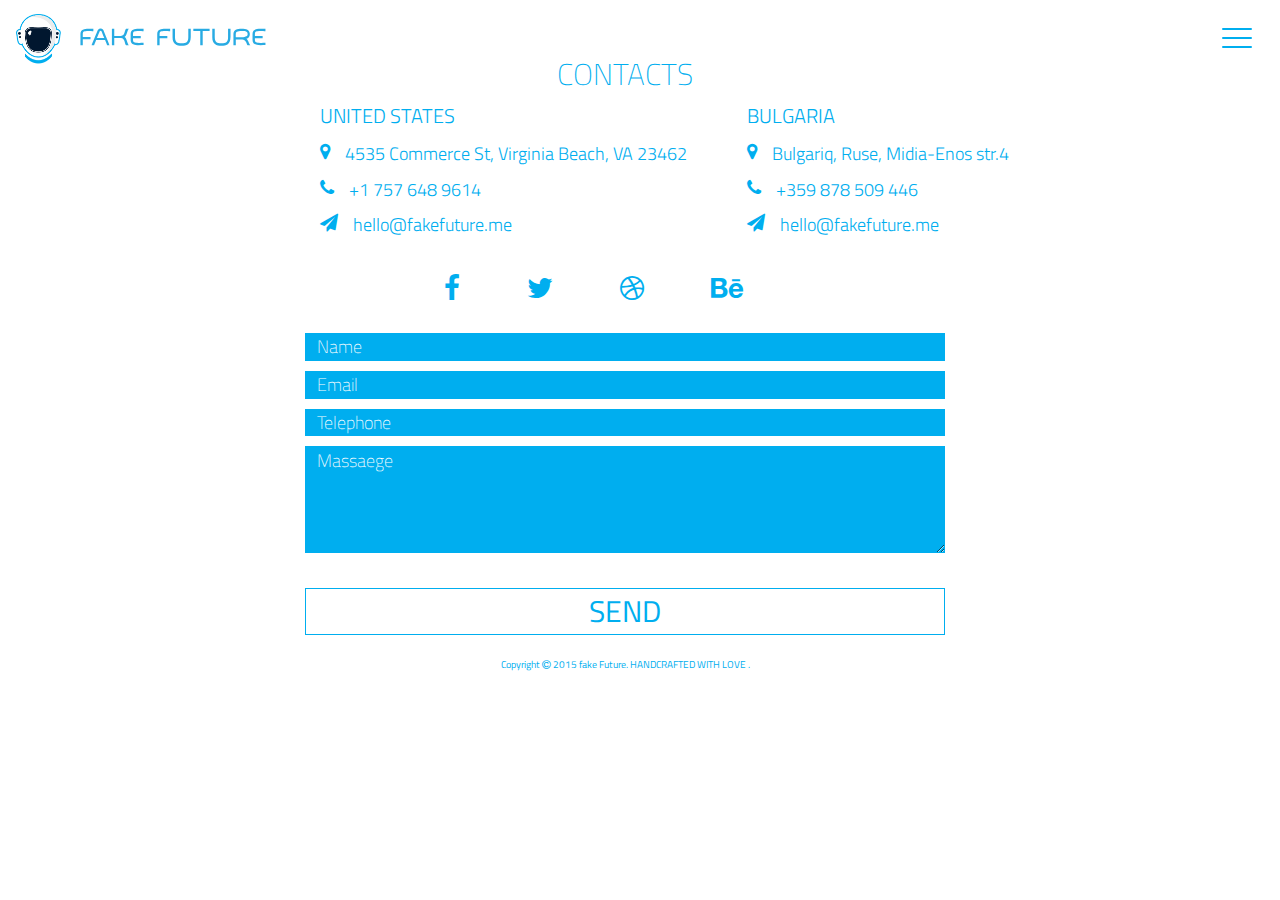
<file: fakefuture/contacts.html>
﻿<!doctype html>
<html>
<head>
	<meta charset="utf-8">
	<title>FAKE FUTURE</title>
	<link rel="shortcut icon" href="img/favicon2_360.png">
	<meta name="robots" content="noindex">
	<meta name="viewport" content="initial-scale=1, width=device-width, maximum-scale=1, minimum-scale=1, user-scalable=no">
	<meta name="description" content="Graphic Design Studio" />
	<meta name="keywords" content="Graphic Design, branding, illustration, web design, web development, mobile app design" />
	<meta name="author" content="Fake Future">
	<link href='http://fonts.googleapis.com/css?family=Raleway:200,400,800' rel='stylesheet' type='text/css'>
	<link href='http://fonts.googleapis.com/css?family=Titillium+Web:200,300,600,400,700,900' rel='stylesheet' type='text/css'>
	<link rel="stylesheet" href="http://cdnjs.cloudflare.com/ajax/libs/font-awesome/4.3.0/css/font-awesome.min.css">
	<link rel="stylesheet" type="text/css" href="css/bootstrap/css/bootstrap.css" />
	<link rel="stylesheet" type="text/css" href="css/onepage-scroll.css" />
</head>
<body>
	<div id="contacts_menu" class='container-fluid'>
		<div id='menu_logo' class='row'>
			<div id='logo_icon' class='col-lg-3 col-md-3 col-sm-5 col-xs-5'>
				<a href='index.html'>
					<img class="logo" src="img/icon_fakefuture_fullcolor.png">
					<img class="logotype" src="img/fakefuture.svg">
				</a>
			</div>
				<div id="menu_icon" class='col-lg-3 col-lg-offset-6 col-md-3 col-md-offset-6 col-sm-5 col-sm-offset-2 col-xs-5 col-xs-offset-2' onclick='myfunction()'>
					<span></span>
					<span></span>
					<span></span>
				</div>
		</div>
		<div class="row title_row">
			<h2 class='col-lg-6 col-lg-offset-3 col-md-6 col-md-offset-3 col-sm-10 col-sm-offset-1 col-xs-10 col-xs-offset-1'>CONTACTS</h2>
		</div>
		<div class='row con_address'>
			<div class="col-lg-4 col-lg-offset-3 col-md-4 col-md-offset-3 col-sm-5 col-sm-offset-1 col-xs-12 left-column">
				<p class="text-left">UNITED STATES</p>
				<i class="fa fa-map-marker"></i><p class="text-left">4535 Commerce St, Virginia Beach, VA 23462</p>
				<i class="fa fa-phone"></i><p class="text-left">+1 757 648 9614</p>
				<i class="fa fa-send"></i><p class="text-left">hello@fakefuture.me</p>
			</div>
			<div class="col-lg-3 col-md-3 3 col-sm-5 col-xs-12 right-column">
				<p class="text-left">BULGARIA</p>
				<i class="fa fa-map-marker"></i><p class="text-left">Bulgariq, Ruse, Midia-Enos str.4</p>
				<i class="fa fa-phone"></i><p class="text-left">+359 878 509 446</p>
				<i class="fa fa-send"></i><p class="text-left">hello@fakefuture.me</p>
			</div>
		</div>
		<div class="row social_nets">
				<a href="https://www.facebook.com/fakefuture"><i class="fa fa-facebook fa-2x"></i></a>
				<a href="https://twitter.com/fakefuturelab"><i class="fa fa-twitter fa-2x"></i></a>
				<a href="https://dribbble.com/fakefuture"><i class="fa fa-dribbble fa-2x"></i></a>
				<a href="https://www.behance.net/fakefuture"><i class="fa fa-behance fa-2x"></i></a>
			</div>
		<div class="row con_buttons">
			<form name="contactform" method="post" action="send_form_email.php">
				<input  type="text" placeholder="Name" name="name" maxlength="50" size="30">
				<input  type="text" placeholder="Email" name="email" maxlength="80" size="30">
				<input  type="text" placeholder="Telephone" name="telephone" maxlength="30" size="30">
				<textarea  placeholder="Massaege" name="comments" maxlength="1000" cols="25" rows="4"></textarea>
				<button class="submit" type="submit" value="Submit" onclick="myFunction()">SEND</button>
			</form>
			
			</div>
			<div class='row' id='footer'>
				<p class="text-center">Copyright <i class="fa fa-copyright"></i> 2015 fake Future. HANDCRAFTED WITH LOVE .</p>
				</div>
		</div>
		<div id="main_menu">

			<div class="row" id="first_table_row">
				<div class="col-lg-4 col-md-4 col-sm-6 col-xs-12">
					<a href="studio.html" id='studio_icon'><i class="fa fa-desktop fa-5x"></i><p>STUDIO</p></a>
				</div>
				<div class="col-lg-4 col-md-4 col-sm-6 col-xs-12">
					<a href="services.html"><i class="fa fa-space-shuttle fa-5x"></i><p>SERVICES</p></a>
				</div>
				<div class="col-lg-4 col-md-4 col-sm-6 col-xs-12">
					<a href="work.html"><i class="fa fa-diamond fa-5x"></i><p>WORK</p></a>
				</div>

				<div class="col-lg-4 col-md-4 col-sm-6 col-xs-12">
					<a href="skills.html"><i class="fa fa-gamepad fa-5x"></i><p>SKILLS</p></a>
				</div>
				<div class="col-lg-4 col-md-4 col-sm-6 col-xs-12">
					<a href="hireus.html" ><i class="fa fa-bicycle fa-5x"></i><p>HIRE US</p></a>
				</div>
				<div class="col-lg-4 col-md-4 col-sm-6 col-xs-12">
					<a href="contacts.html"><i class="fa fa-send fa-5x"></i><p>CONTACT</p></a>
				</div>
			</div>
		</div>
<script>
	document.getElementById('menu_icon').onclick = function myfunction() {
	document.getElementById('menu_icon').classList.toggle('open');
	var mm = document.getElementById('main_menu');
	if (mm.style.display == 'none' || mm.style.display == '') {
    mm.style.display = 'block'
    } else {
        mm.style.display = 'none'};
	}
</script>

</body>
</html>
</file>
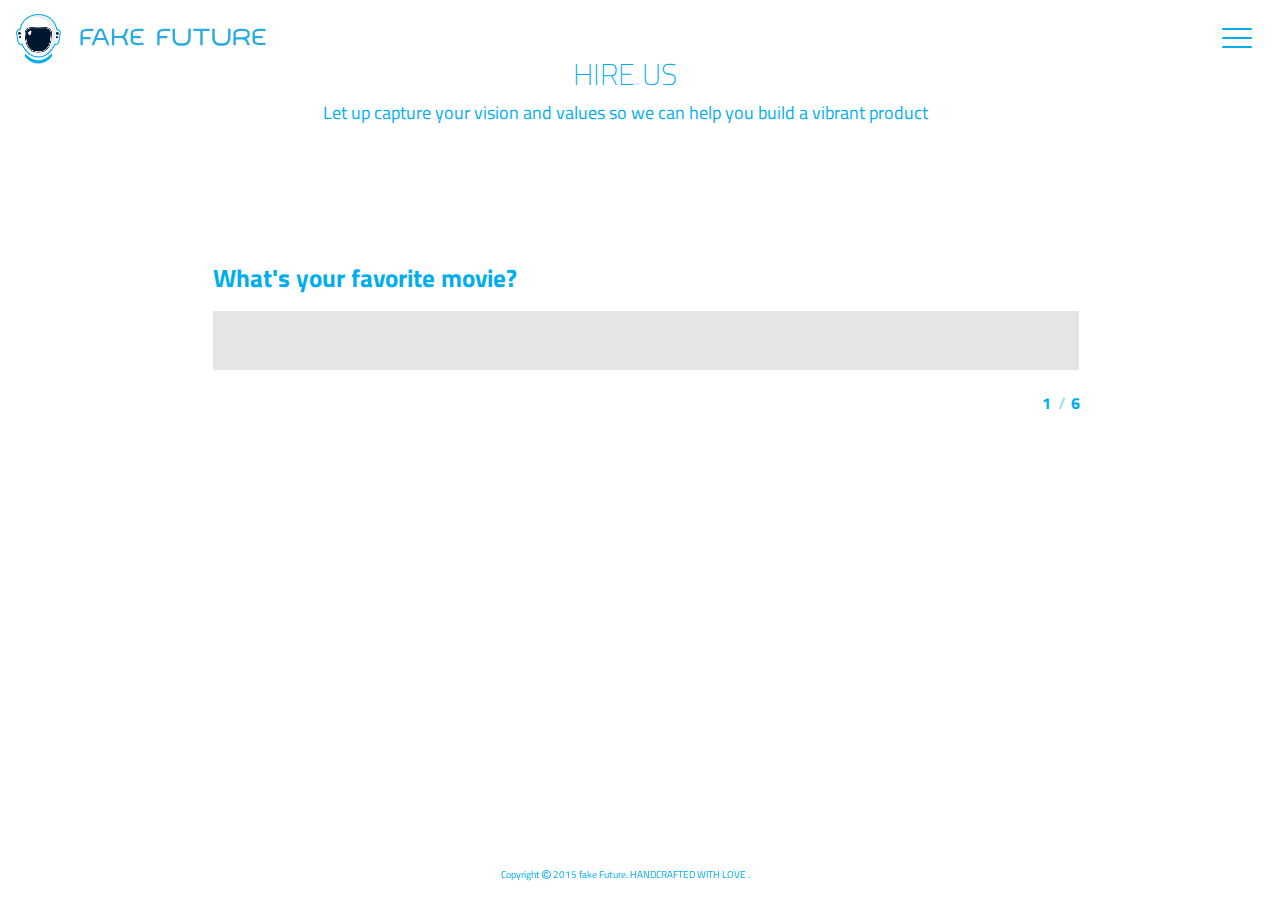
<file: fakefuture/hireus.html>
﻿<!doctype html>
<html>
<head>
	<meta charset="utf-8">
	<title>FAKE FUTURE</title>
	<link rel="shortcut icon" href="img/favicon2_360.png">
	<meta name="robots" content="noindex">
	<meta name="viewport" content="initial-scale=1, width=device-width, maximum-scale=1, minimum-scale=1, user-scalable=no">
	<meta name="description" content="Graphic Design Studio" />
	<meta name="keywords" content="Graphic Design, branding, illustration, web design, web development, mobile app design" />
	<meta name="author" content="Fake Future">
	<link href='http://fonts.googleapis.com/css?family=Raleway:200,400,800' rel='stylesheet' type='text/css'>
	<link href='http://fonts.googleapis.com/css?family=Titillium+Web:200,300,600,400,700,900' rel='stylesheet' type='text/css'>
	<link rel="stylesheet" href="http://cdnjs.cloudflare.com/ajax/libs/font-awesome/4.3.0/css/font-awesome.min.css">
	<link rel="stylesheet" type="text/css" href="css/bootstrap/css/bootstrap.css" />
	<link rel="stylesheet" type="text/css" href="css/component.css" />
	<script src="js/modernizr.custom.js"></script>
</head>
<body>
	<div id="hireus_menu" class='container-fluid'>
			<div class="hireus_header row">
				<div id='logo_icon' class='col-lg-3 col-md-3 col-sm-5 col-xs-5'>
					<a href='index.html'>
						<img class="logo" src="img/icon_fakefuture_fullcolor.png">
						<img class="logotype" src="img/fakefuture.svg">
					</a>
				</div>
					<div id="menu_icon" class='col-lg-3 col-lg-offset-6 col-md-3 col-md-offset-6 col-sm-5 col-sm-offset-2 col-xs-5 col-xs-ofset-2' onclick='myfunction()'>
						<span></span>
						<span></span>
						<span></span>
					</div>
			</div>
			<div class="row title_row">
			<h2 class='col-lg-2 col-lg-offset-5 col-md-2 col-md-offset-5 col-sm-12 col-xs-12'>HIRE US</h2>
		</div>
		<div class="row under_title_row">
			<p class='col-lg-6 col-lg-offset-3 col-md-6 col-md-offset-3 col-sm-12 col-xs-12'>Let up capture your vision and values so we can help you build a vibrant product</p>
		</div>
			<div id="sectionhideus" class='row'>
				<form id="theForm" class="simform col-lg-8 col-lg-offset-2 col-md-8 col-md-offset-2 col-sm-10 col-sm-offset-1 col-xs-10 col-xs-offset-1" autocomplete="off">
					<div class="simform-inner">
						<ol class="questions">
							<li>
								<span><label for="q1">What's your favorite movie?</label></span>
								<input id="q1" name="q1" type="text"/>
							</li>
							<li>
								<span><label for="q2">Where do you live?</label></span>
								<input id="q2" name="q2" type="text"/>
							</li>
							<li>
								<span><label for="q3">What time do you got to work?</label></span>
								<input id="q3" name="q3" type="text"/>
							</li>
							<li>
								<span><label for="q4">How do you like your veggies?</label></span>
								<input id="q4" name="q4" type="text"/>
							</li>
							<li>
								<span><label for="q5">What book inspires you?</label></span>
								<input id="q5" name="q5" type="text"/>
							</li>
							<li>
								<span><label for="q6">What's your profession?</label></span>
								<input id="q6" name="q6" type="text"/>
							</li>
						</ol><!-- /questions -->
						<button class="submit" type="submit">Send answers</button>
						<div class="controls">
							<button class="next"></button>
							<div class="progress"></div>
							<span class="number">
								<span class="number-current"></span>
								<span class="number-total"></span>
							</span>
							<span class="error-message"></span>
						</div><!-- / controls -->
					</div><!-- /simform-inner -->
					<span class="final-message"></span>
				</form><!-- /simform -->
			</div>
			<div class='row' id='footer'>
				<p class="text-center">Copyright <i class="fa fa-copyright"></i> 2015 fake Future. HANDCRAFTED WITH LOVE .</p>
				</div>
		</div>
<div id="main_menu">

			<div class="row" id="first_table_row">
				<div class="col-lg-4 col-md-4 col-sm-6 col-xs-12">
					<a href="studio.html" id='studio_icon'><i class="fa fa-desktop fa-5x"></i><p>STUDIO</p></a>
				</div>
				<div class="col-lg-4 col-md-4 col-sm-6 col-xs-12">
					<a href="services.html"><i class="fa fa-space-shuttle fa-5x"></i><p>SERVICES</p></a>
				</div>
				<div class="col-lg-4 col-md-4 col-sm-6 col-xs-12">
					<a href="work.html"><i class="fa fa-diamond fa-5x"></i><p>WORK</p></a>
				</div>

				<div class="col-lg-4 col-md-4 col-sm-6 col-xs-12">
					<a href="skills.html"><i class="fa fa-gamepad fa-5x"></i><p>SKILLS</p></a>
				</div>
				<div class="col-lg-4 col-md-4 col-sm-6 col-xs-12">
					<a href="hireus.html" ><i class="fa fa-bicycle fa-5x"></i><p>HIRE US</p></a>
				</div>
				<div class="col-lg-4 col-md-4 col-sm-6 col-xs-12">
					<a href="contacts.html"><i class="fa fa-send fa-5x"></i><p>CONTACT</p></a>
				</div>
			</div>
		</div>
<script>
	document.getElementById('menu_icon').onclick = function myfunction() {
	document.getElementById('menu_icon').classList.toggle('open');
	var mm = document.getElementById('main_menu');
	if (mm.style.display == 'none' || mm.style.display == '') {
    mm.style.display = 'block'
    } else {
        mm.style.display = 'none'};
	}
</script>
		<script>
			var theForm = document.getElementById( 'theForm' );

			new stepsForm( theForm, {
				onSubmit : function( form ) {
					// hide form
					classie.addClass( theForm.querySelector( '.simform-inner' ), 'hide' );

					/*
					form.submit()
					or
					AJAX request (maybe show loading indicator while we don't have an answer..)
					*/

					// let's just simulate something...
					var messageEl = theForm.querySelector( '.final-message' );
					messageEl.innerHTML = 'Thank you! We\'ll be in touch.';
					classie.addClass( messageEl, 'show' );
				}
			} );
</script>

</body>
</html>
</file>
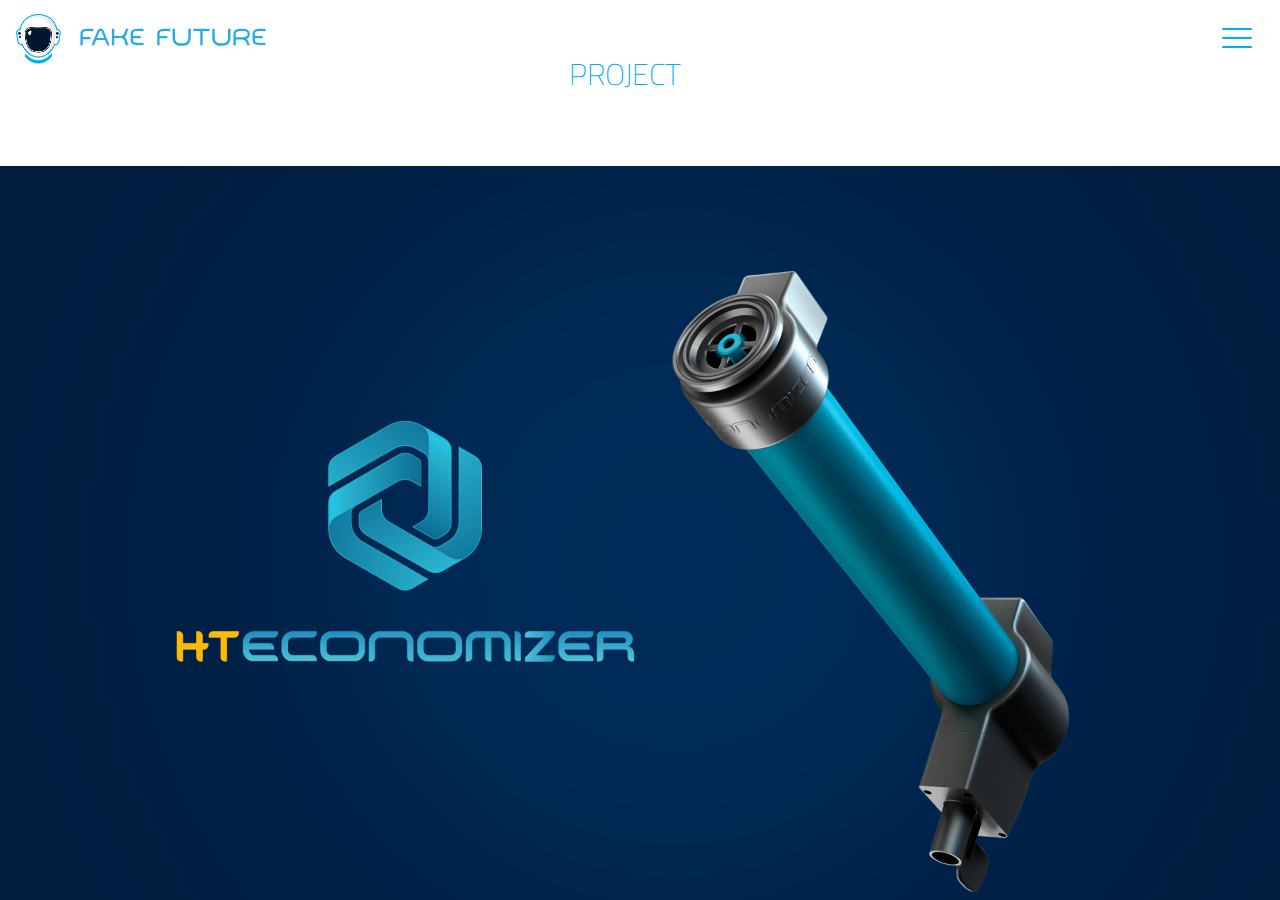
<file: fakefuture/project.html>
<!doctype html>
<html>
<head>
	<meta charset="utf-8">
	<title>FAKE FUTURE</title>
	<link rel="shortcut icon" href="img/favicon2_360.png">
	<meta name="robots" content="noindex">
	<meta name="viewport" content="initial-scale=1, width=device-width, maximum-scale=1, minimum-scale=1, user-scalable=no">
	<meta name="description" content="Graphic Design Studio" />
	<meta name="keywords" content="Graphic Design, branding, illustration, web design, web development, mobile app design" />
	<meta name="author" content="Fake Future">
	<link href='http://fonts.googleapis.com/css?family=Raleway:200,400,800' rel='stylesheet' type='text/css'>
	<link href='http://fonts.googleapis.com/css?family=Titillium+Web:200,300,600,400,700,900' rel='stylesheet' type='text/css'>
	<link rel="stylesheet" href="http://cdnjs.cloudflare.com/ajax/libs/font-awesome/4.3.0/css/font-awesome.min.css">
	<link rel="stylesheet" type="text/css" href="css/bootstrap/css/bootstrap.css" />
	<link rel="stylesheet" type="text/css" href="css/onepage-scroll.css" />
	<script src="js/jquery-1.11.3.min.js"></script>
</head>
<body>
	<div id="work_menu" class='container-fluid'>
			<div id='menu_logo' class='row'>
				<div id='logo_icon' class='col-lg-3 col-md-3 col-sm-5 col-xs-5'>
					<a href='index.html'>
						<img class="logo" src="img/icon_fakefuture_fullcolor.png">
						<img class="logotype" src="img/fakefuture.svg">
					</a>
				</div>
				<div id="menu_icon" class='col-lg-3 col-lg-offset-6 col-md-3 col-md-offset-6 col-sm-5 col-sm-offset-2 col-xs-5 col-xs-offset-2' onclick='myfunction()'>
					<span></span>
					<span></span>
					<span></span>
				</div>
			</div>
      <div class="row title_row">
				<h2 class='col-lg-2 col-lg-offset-5 col-md-2 col-md-offset-5 col-sm-6 col-sm-offset-3 col-xs-6 col-xs-offset-3'>PROJECT</h2>
			</div>
			<div class="row gallery">
				<div class="col-lg-12 col-md-12 col-sm-12 col-xs-12">
					<img src="img/HTE/economizer_1.jpg">
				</div>
				<div class="col-lg-12 col-md-12 col-sm-12 col-xs-12">
					<img src="img/HTE/economizer_2.jpg">
				</div>
				<div class="col-lg-12 col-md-12 col-sm-12 col-xs-12">
					<img src="img/HTE/economizer_3.jpg">
				</div>
				<div class="col-lg-12 col-md-12 col-sm-12 col-xs-12">
					<img src="img/HTE/economizer_4.jpg">
				</div>
				<div class="col-lg-12 col-md-12 col-sm-12 col-xs-12">
					<img src="img/HTE/economizer_5.jpg">
				</div>
			</div>
      <div class='row' id='footer'>
				<p class="text-center">Copyright <i class="fa fa-copyright"></i> 2015 fake Future. HANDCRAFTED WITH LOVE .</p>
			</div>
	</div>
	<div id="main_menu">

			<div class="row" id="first_table_row">
				<div class="col-lg-4 col-md-4 col-sm-6 col-xs-12">
					<a href="studio.html" id='studio_icon'><i class="fa fa-desktop fa-5x"></i><p>STUDIO</p></a>
				</div>
				<div class="col-lg-4 col-md-4 col-sm-6 col-xs-12">
					<a href="services.html"><i class="fa fa-space-shuttle fa-5x"></i><p>SERVICES</p></a>
				</div>
				<div class="col-lg-4 col-md-4 col-sm-6 col-xs-12">
					<a href="work.html"><i class="fa fa-diamond fa-5x"></i><p>WORK</p></a>
				</div>

				<div class="col-lg-4 col-md-4 col-sm-6 col-xs-12">
					<a href="skills.html"><i class="fa fa-gamepad fa-5x"></i><p>SKILLS</p></a>
				</div>
				<div class="col-lg-4 col-md-4 col-sm-6 col-xs-12">
					<a href="hireus.html" ><i class="fa fa-bicycle fa-5x"></i><p>HIRE US</p></a>
				</div>
				<div class="col-lg-4 col-md-4 col-sm-6 col-xs-12">
					<a href="contacts.html"><i class="fa fa-send fa-5x"></i><p>CONTACT</p></a>
				</div>
			</div>
		</div>
<script>
	document.getElementById('menu_icon').onclick = function myfunction() {
	document.getElementById('menu_icon').classList.toggle('open');
	var mm = document.getElementById('main_menu');
	if (mm.style.display == 'none' || mm.style.display == '') {
    mm.style.display = 'block'
    } else {
        mm.style.display = 'none'};
	}
</script>
</body>
</html>
</file>
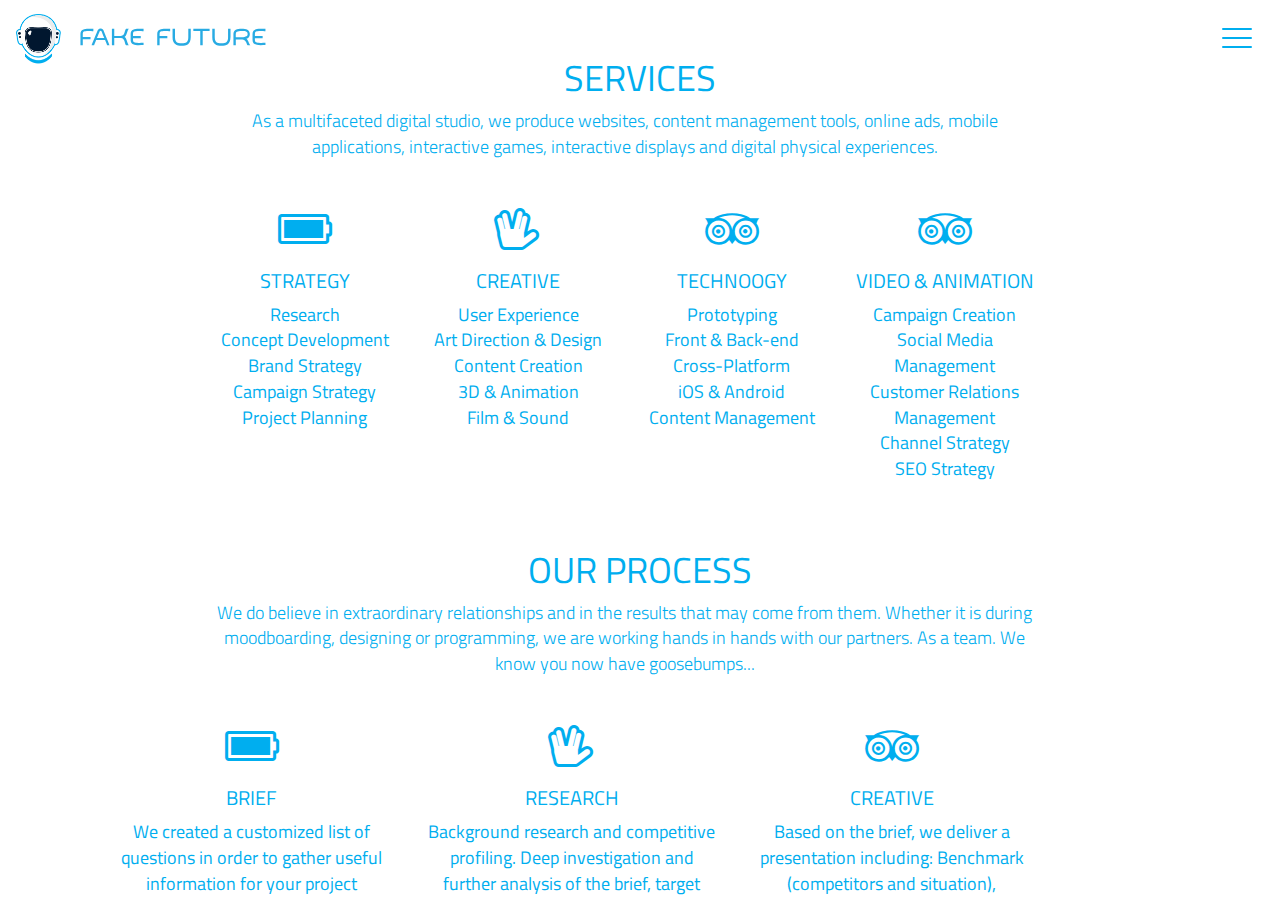
<file: fakefuture/services.html>
<!doctype html>
<html>
<head>
	<meta charset="utf-8">
	<title>FAKE FUTURE</title>
	<link rel="shortcut icon" href="img/favicon2_360.png">
	<meta name="robots" content="noindex">
	<meta name="viewport" content="initial-scale=1, width=device-width, maximum-scale=1, minimum-scale=1, user-scalable=no">
	<meta name="description" content="Graphic Design Studio" />
	<meta name="keywords" content="Graphic Design, branding, illustration, web design, web development, mobile app design" />
	<meta name="author" content="Fake Future">
	<link href='http://fonts.googleapis.com/css?family=Raleway:200,400,800' rel='stylesheet' type='text/css'>
	<link href='http://fonts.googleapis.com/css?family=Titillium+Web:200,300,600,400,700,900' rel='stylesheet' type='text/css'>
	<link rel="stylesheet" href="http://cdnjs.cloudflare.com/ajax/libs/font-awesome/4.4.0/css/font-awesome.min.css">
	<link rel="stylesheet" type="text/css" href="css/bootstrap/css/bootstrap.css" />
	<link rel="stylesheet" type="text/css" href="css/onepage-scroll.css" />
</head>
<body>
	<div id="services_menu" class='container-fluid'>
		<div id='menu_logo' class='row'>
			<div id='logo_icon' class='col-lg-3 col-md-3 col-sm-5 col-xs-5'>
				<a href='index.html'>
					<img class="logo" src="img/icon_fakefuture_fullcolor.png">
					<img class="logotype" src="img/fakefuture.svg">
				</a>
			</div>
				<div id="menu_icon" class='col-lg-3 col-lg-offset-6 col-md-3 col-md-offset-6 col-sm-5 col-sm-offset-2 col-xs-5 col-xs-ofset-2' onclick='myfunction()'>
					<span></span>
					<span></span>
					<span></span>
				</div>
		</div>
		<div class='row_title'>
			<div class='col-lg-6 col-lg-offset-3 col-md-6 col-md-offset-3 col-sm-10 col-sm-offset-1 col-xs-10 col-xs-offset-1'>
				<h1>SERVICES</h1>
			</div>
		</div>
		<div class='row studio_text'>
			<div class='col-lg-8 col-lg-offset-2 col-md-8 col-md-offset-2 col-sm-10 col-sm-offset-1 col-xs-10 col-xs-offset-1'>
				<p>As a multifaceted digital studio, we produce websites, content management tools, online ads, mobile applications, interactive games, interactive displays and digital physical experiences.</p>
			</div>
		</div>
		<div class='row columns_4'>
			<div class='col-lg-2 col-lg-offset-2 col-md-2 col-md-offset-2 col-sm-8 col-sm-offset-2 col-xs-10 col-xs-offset-1'>
				<i class="fa fa-battery-full fa-3x"></i>
				<h3>STRATEGY</h3>
				<p>Research </br> Concept Development </br> Brand Strategy </br>Campaign Strategy </br> Project Planning</p>
			</div>
			<div class='col-lg-2 col-lg-offset-0 col-md-2 col-md-offset-0 col-sm-8 col-sm-offset-2 col-xs-10 col-xs-offset-1'>
				<i class="fa fa-hand-spock-o fa-3x"></i>
				<h3>CREATIVE</h3>
				<p>User Experience </br>Art Direction & Design </br>Content Creation </br>3D & Animation </br>Film & Sound</p>
			</div>
			<div class='col-lg-2 col-lg-offset-0 col-md-2 col-md-offset-0 col-sm-8 col-sm-offset-2 col-xs-10 col-xs-offset-1'>
				<i class="fa fa-tripadvisor fa-3x"></i>
				<h3>TECHNOOGY</h3>
				<p>Prototyping </br> Front & Back-end </br>Cross-Platform </br>iOS & Android </br>Content Management</p>
			</div>
			<div class='col-lg-2 col-lg-offset-0 col-md-2 col-md-offset-0 col-sm-8 col-sm-offset-2 col-xs-10 col-xs-offset-1'>
				<i class="fa fa-tripadvisor fa-3x"></i>
				<h3>VIDEO & ANIMATION</h3>
				<p>Campaign Creation </br>Social Media Management </br>Customer Relations Management </br>Channel Strategy </br>SEO Strategy</p>
			</div>
		</div>
		<div class='row_title'>
			<div class='col-lg-6 col-lg-offset-3 col-md-6 col-md-offset-3 col-sm-10 col-sm-offset-1 col-xs-10 col-xs-offset-1'>
				<h1>OUR PROCESS</h1>
			</div>
		</div>
		<div class='row studio_text'>
			<div class='col-lg-8 col-lg-offset-2 col-md-8 col-md-offset-2 col-sm-10 col-sm-offset-1 col-xs-10 col-xs-offset-1'>
				<p>We do believe in extraordinary relationships and in the results that may come from them. Whether it is during moodboarding, designing or programming, we are working hands in hands with our partners. As a team. We know you now have goosebumps...</p>
			</div>
		</div>
		<div class='row columns_5'>
			<div class='col-lg-3 col-lg-offset-1 col-md-3 col-md-offset-1 col-sm-10 col-sm-offset-1 col-xs-10 col-xs-offset-1'>
				<i class="fa fa-battery-full fa-3x"></i>
				<h3>BRIEF</h3>
				<p>We created a customized list of questions in order to gather useful information for your project development and conceptualization. This is what we call "your homework".</p>
			</div>
			<div class='col-lg-3 col-lg-offset-0 col-md-3 col-md-offset-0 col-sm-8 col-sm-offset-2 col-xs-10 col-xs-offset-1'>
				<i class="fa fa-hand-spock-o fa-3x"></i>
				<h3>RESEARCH</h3>
				<p>Background research and competitive profiling. Deep investigation and further analysis of the brief, target audience profiling, market and overall brand assets.</p>
			</div>
			<div class='col-lg-3 col-lg-offset-0 col-md-3 col-md-offset-0 col-sm-8 col-sm-offset-2 col-xs-10 col-xs-offset-1'>
				<i class="fa fa-tripadvisor fa-3x"></i>
				<h3>CREATIVE</h3>
				<p>Based on the brief, we deliver a presentation including: Benchmark (competitors and situation), Moodboard (visual references) and Concept: the creative definition of your project.</p>
			</div>
			<div class='col-lg-3 col-lg-offset-3 col-md-3 col-md-offset-3 col-sm-8 col-sm-offset-2 col-xs-10 col-xs-offset-1'>
				<i class="fa fa-tripadvisor fa-3x"></i>
				<h3>DEVELOPEMENT</h3>
				<p>Our strength. Dedicated and focused design work based on your specific needs, guided by the references and concept previously approved. Presentation of the design proposal and feedback process from start to production and delivery.</p>
			</div>
			<div class='col-lg-3 col-lg-offset-0 col-md-3 col-md-offset-0 col-sm-8 col-sm-offset-2 col-xs-10 col-xs-offset-1'>
				<i class="fa fa-battery-full fa-3x"></i>
				<h3>DELIVERY</h3>
				<p>Once the design is approved, we offer production consulting, supervision and delivery of the final product. Print media, web development or any kind of production, we got you covered. Delivery of perfected files for brand use, production and application.target audience profiling, market and overall brand assets.</p>
			</div>
		</div>
		<div class='row buttons_row'>
			<a href='work.html'><button>SEE OUR WORK</button></a>
			<a href='hireus.html'><button>HIRE US</button></a>
			<a href='contacts.html'><button>SAY HELLO</button></a>
		</div>
		<div class='row' id='footer'>
			<p class="text-center">Copyright <i class="fa fa-copyright"></i> 2015 fake Future. HANDCRAFTED WITH LOVE .</p>
		</div>
	</div>
	<div id="main_menu">

			<div class="row" id="first_table_row">
				<div class="col-lg-4 col-md-4 col-sm-6 col-xs-12">
					<a href="studio.html" id='studio_icon'><i class="fa fa-desktop fa-5x"></i><p>STUDIO</p></a>
				</div>
				<div class="col-lg-4 col-md-4 col-sm-6 col-xs-12">
					<a href="services.html"><i class="fa fa-space-shuttle fa-5x"></i><p>SERVICES</p></a>
				</div>
				<div class="col-lg-4 col-md-4 col-sm-6 col-xs-12">
					<a href="work.html"><i class="fa fa-diamond fa-5x"></i><p>WORK</p></a>
				</div>

				<div class="col-lg-4 col-md-4 col-sm-6 col-xs-12">
					<a href="skills.html"><i class="fa fa-gamepad fa-5x"></i><p>SKILLS</p></a>
				</div>
				<div class="col-lg-4 col-md-4 col-sm-6 col-xs-12">
					<a href="hireus.html" ><i class="fa fa-bicycle fa-5x"></i><p>HIRE US</p></a>
				</div>
				<div class="col-lg-4 col-md-4 col-sm-6 col-xs-12">
					<a href="contacts.html"><i class="fa fa-send fa-5x"></i><p>CONTACT</p></a>
				</div>
			</div>
		</div>
<script>
	document.getElementById('menu_icon').onclick = function myfunction() {
	document.getElementById('menu_icon').classList.toggle('open');
	var mm = document.getElementById('main_menu');
	if (mm.style.display == 'none' || mm.style.display == '') {
    mm.style.display = 'block'
    } else {
        mm.style.display = 'none'};
	}
</script>
</body>
</html>
</file>
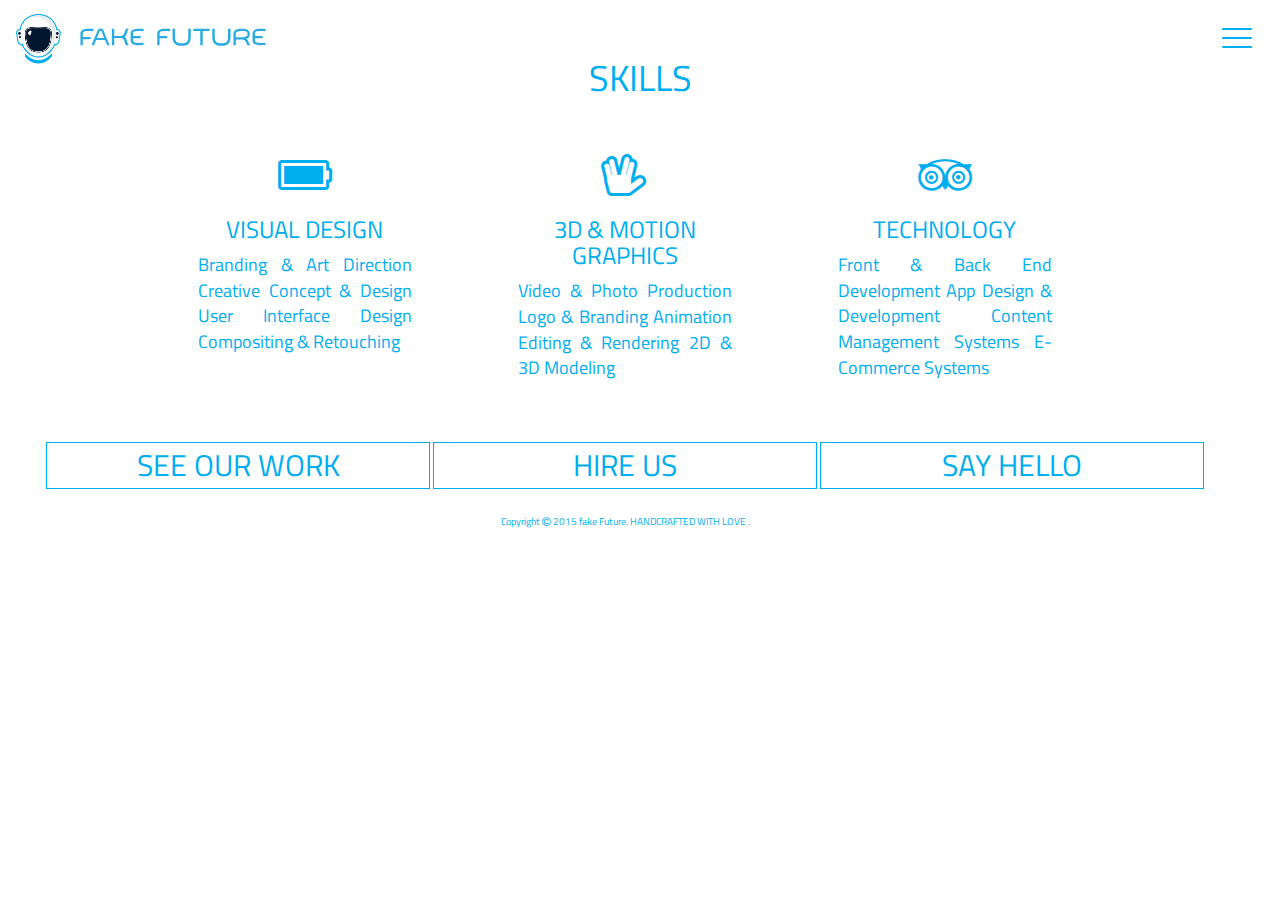
<file: fakefuture/skills.html>
<!doctype html>
<html>
<head>
	<meta charset="utf-8">
	<title>FAKE FUTURE</title>
	<link rel="shortcut icon" href="img/favicon2_360.png">
	<meta name="robots" content="noindex">
	<meta name="viewport" content="initial-scale=1, width=device-width, maximum-scale=1, minimum-scale=1, user-scalable=no">
	<meta name="description" content="Graphic Design Studio" />
	<meta name="keywords" content="Graphic Design, branding, illustration, web design, web development, mobile app design" />
	<meta name="author" content="Fake Future">
	<link href='http://fonts.googleapis.com/css?family=Raleway:200,400,800' rel='stylesheet' type='text/css'>
	<link href='http://fonts.googleapis.com/css?family=Titillium+Web:200,300,600,400,700,900' rel='stylesheet' type='text/css'>
	<link rel="stylesheet" href="http://cdnjs.cloudflare.com/ajax/libs/font-awesome/4.4.0/css/font-awesome.min.css">
	<link rel="stylesheet" type="text/css" href="css/bootstrap/css/bootstrap.css" />
	<link rel="stylesheet" type="text/css" href="css/onepage-scroll.css" />
</head>
<body>
	<div id="skills_menu" class='container-fluid'>
		<div id='menu_logo' class='row'>
			<div id='logo_icon' class='col-lg-3 col-md-3 col-sm-5 col-xs-5'>
				<a href='index.html'>
					<img class="logo" src="img/icon_fakefuture_fullcolor.png">
					<img class="logotype" src="img/fakefuture.svg">
				</a>
			</div>
				<div id="menu_icon" class='col-lg-3 col-lg-offset-6 col-md-3 col-md-offset-6 col-sm-5 col-sm-offset-2 col-xs-5 col-xs-ofset-2' onclick='myfunction()'>
					<span></span>
					<span></span>
					<span></span>
				</div>
		</div>
		<div class='row_title'>
			<div class='col-lg-6 col-lg-offset-3 col-md-6 col-md-offset-3 col-sm-10 col-sm-offset-1 col-xs-10 col-xs-offset-1'>
				<h1>SKILLS</h1>
			</div>
		</div>
		<div class='row columns_3'>
			<div class='col-lg-2 col-lg-offset-2 col-md-2 col-md-offset-2 col-sm-8 col-sm-offset-2 col-xs-8 col-xs-offset-2'>
				<i class="fa fa-battery-full fa-3x"></i>
				<h3>VISUAL DESIGN</h3>
				<p>Branding & Art Direction Creative Concept & Design User Interface Design Compositing & Retouching</p>
			</div>
			<div class='col-lg-2 col-lg-offset-1 col-md-2 col-md-offset-1 col-sm-8 col-sm-offset-2 col-xs-8 col-xs-offset-2'>
				<i class="fa fa-hand-spock-o fa-3x"></i>
				<h3>3D & MOTION GRAPHICS</h3>
				<p> Video & Photo Production Logo & Branding Animation Editing & Rendering 2D & 3D Modeling</p>
			</div>
			<div class='col-lg-2 col-lg-offset-1 col-md-2 col-md-offset-1 col-sm-8 col-sm-offset-2 col-xs-8 col-xs-offset-2'>
				<i class="fa fa-tripadvisor fa-3x"></i>
				<h3>TECHNOLOGY</h3>
				<p>Front & Back End Development App Design & Development Content Management Systems E-Commerce Systems</p>
			</div>
		</div>
		<div class='row buttons_row'>
			<a href='work.html'><button>SEE OUR WORK</button></a>
			<a href='hireus.html'><button>HIRE US</button></a>
			<a href='contacts.html'><button>SAY HELLO</button></a>
		</div>
		<div class='row' id='footer'>
			<p class="text-center">Copyright <i class="fa fa-copyright"></i> 2015 fake Future. HANDCRAFTED WITH LOVE .</p>
		</div>
	</div>
	<div id="main_menu">
		
			<div class="row" id="first_table_row">
				<div class="col-lg-4 col-md-4 col-sm-6 col-xs-12">
					<a href="studio.html" id='studio_icon'><i class="fa fa-desktop fa-5x"></i><p>STUDIO</p></a>
				</div>
				<div class="col-lg-4 col-md-4 col-sm-6 col-xs-12">
					<a href="services.html"><i class="fa fa-space-shuttle fa-5x"></i><p>SERVICES</p></a>
				</div>
				<div class="col-lg-4 col-md-4 col-sm-6 col-xs-12">
					<a href="work.html"><i class="fa fa-diamond fa-5x"></i><p>WORK</p></a>
				</div>

				<div class="col-lg-4 col-md-4 col-sm-6 col-xs-12">
					<a href="skills.html"><i class="fa fa-gamepad fa-5x"></i><p>SKILLS</p></a>
				</div>
				<div class="col-lg-4 col-md-4 col-sm-6 col-xs-12">
					<a href="hireus.html" ><i class="fa fa-bicycle fa-5x"></i><p>HIRE US</p></a>
				</div>
				<div class="col-lg-4 col-md-4 col-sm-6 col-xs-12">
					<a href="contacts.html"><i class="fa fa-send fa-5x"></i><p>CONTACT</p></a>
				</div>
			</div>
		</div>
<script>
	document.getElementById('menu_icon').onclick = function myfunction() {
	document.getElementById('menu_icon').classList.toggle('open');
	var mm = document.getElementById('main_menu');
	if (mm.style.display == 'none' || mm.style.display == '') {
    mm.style.display = 'block'
    } else {
        mm.style.display = 'none'};
	}
</script>
</body>
</html>
</file>
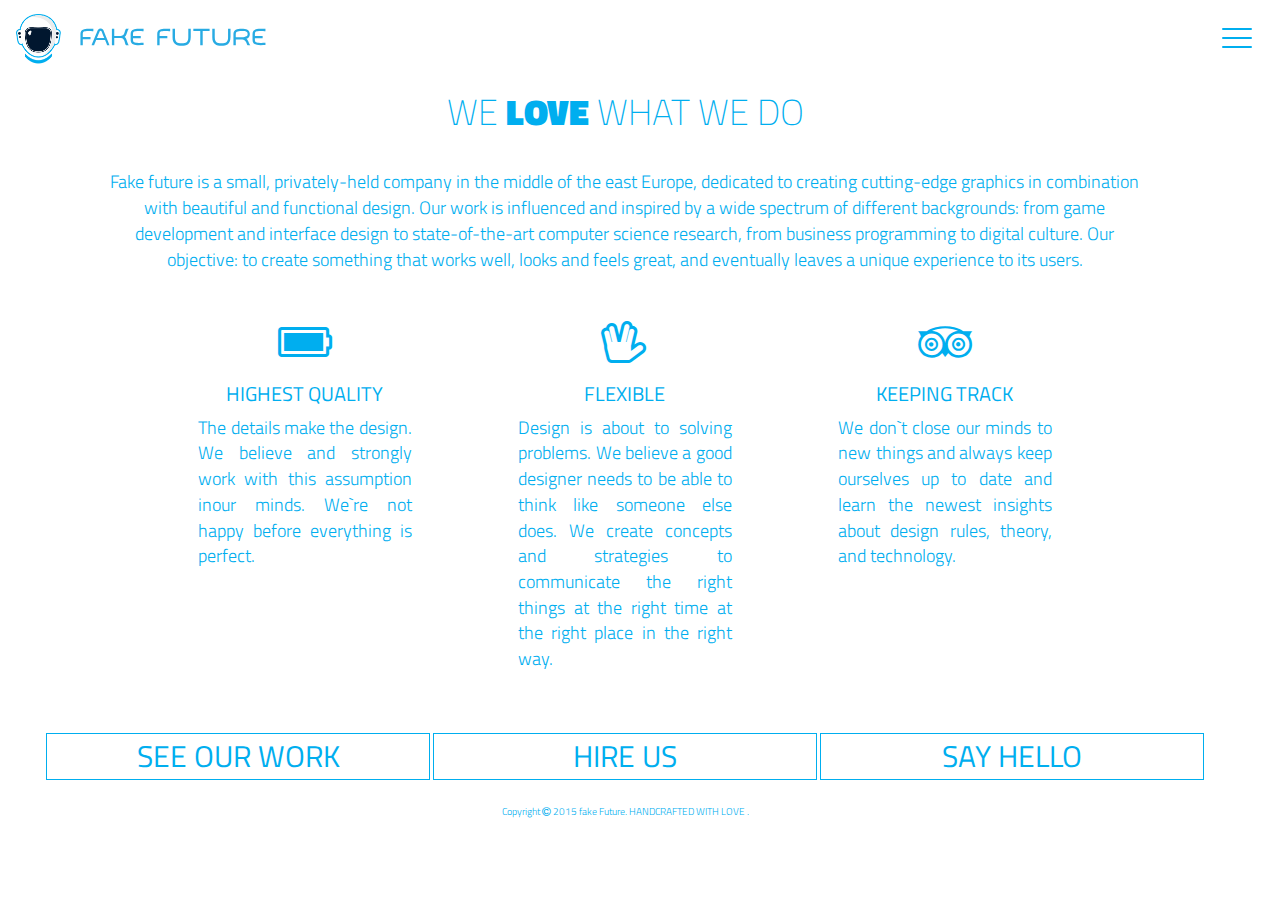
<file: fakefuture/studio.html>
﻿<!doctype html>
<html>
<head>
	<meta charset="utf-8">
	<title>FAKE FUTURE</title>
	<link rel="shortcut icon" href="img/favicon2_360.png">
	<meta name="robots" content="noindex">
	<meta name="viewport" content="initial-scale=1, width=device-width, maximum-scale=1, minimum-scale=1, user-scalable=no">
	<meta name="description" content="Graphic Design Studio" />
	<meta name="keywords" content="Graphic Design, branding, illustration, web design, web development, mobile app design" />
	<meta name="author" content="Fake Future">
	<link href='http://fonts.googleapis.com/css?family=Raleway:200,400,800' rel='stylesheet' type='text/css'>
	<link href='http://fonts.googleapis.com/css?family=Titillium+Web:200,300,600,400,700,900' rel='stylesheet' type='text/css'>
	<link rel="stylesheet" href="http://cdnjs.cloudflare.com/ajax/libs/font-awesome/4.4.0/css/font-awesome.min.css">
	<link rel="stylesheet" type="text/css" href="css/bootstrap/css/bootstrap.css" />
	<link rel="stylesheet" type="text/css" href="css/onepage-scroll.css" />
</head>
<body>
	<div id="studio_menu" class='container-fluid'>
		<div id='menu_logo' class='row'>
			<div id='logo_icon' class='col-lg-3 col-md-3 col-sm-5 col-xs-5'>
				<a href='index.html'>
					<img class="logo" src="img/icon_fakefuture_fullcolor.png">
					<img class="logotype" src="img/fakefuture.svg">
				</a>
			</div>
				<div id="menu_icon" class='col-lg-3 col-lg-offset-6 col-md-3 col-md-offset-6 col-sm-5 col-sm-offset-2 col-xs-5 col-xs-ofset-2' onclick='myfunction()'>
					<span></span>
					<span></span>
					<span></span>
				</div>
		</div>
		<div class='row '>
			<div class='col-lg-6 col-lg-offset-3 col-md-6 col-md-offset-3 col-sm-10 col-sm-offset-1 col-xs-10 col-xs-offset-1'>
				<h1>WE <span class="love">LOVE</span> WHAT WE DO</h1>
			</div>
		</div>
		<div class='row studio_text'>
			<div class='col-lg-10 col-lg-offset-1 col-md-10 col-md-offset-1 col-sm-12 col-xs-12'>
				<p>Fake future is a small, privately-held company in the middle of the east Europe, dedicated to creating cutting-edge graphics in combination with beautiful and functional design. Our work is influenced and inspired by a wide spectrum of different backgrounds: from game development and interface design to state-of-the-art computer science research, from business programming to digital culture. Our objective: to create something that works well, looks and feels great, and eventually leaves a unique experience to its users.</p>
			</div>
		</div>
		<div class='row columns_3'>
			<div class='col-lg-2 col-lg-offset-2 col-md-2 col-md-offset-2 col-sm-8 col-sm-offset-2 col-xs-8 col-xs-offset-2'>
				<i class="fa fa-battery-full fa-3x"></i>
				<h3>HIGHEST QUALITY</h3>
				<p>The details make the design. We believe and strongly work with this assumption inour minds. We`re not happy before everything is perfect.</p>
			</div>
			<div class='col-lg-2 col-lg-offset-1 col-md-2 col-md-offset-1 col-sm-8 col-sm-offset-2 col-xs-8 col-xs-offset-2'>
				<i class="fa fa-hand-spock-o fa-3x"></i>
				<h3>FLEXIBLE</h3>
				<p>Design is about to solving problems. We believe a good designer needs to be able to think like someone else does. We create concepts and strategies to communicate the right things at the right time at the right place in the right way.</p>
			</div>
			<div class='col-lg-2 col-lg-offset-1 col-md-2 col-md-offset-1 col-sm-8 col-sm-offset-2 col-xs-8 col-xs-offset-2'>
				<i class="fa fa-tripadvisor fa-3x"></i>
				<h3>KEEPING TRACK</h3>
				<p>We don`t close our minds to new things and always keep ourselves up to date and learn the newest insights about design rules, theory, and technology.</p>
			</div>
		</div>
		<div class='row buttons_row'>
			<a href='work.html'><button>SEE OUR WORK</button></a>
			<a href='hireus.html'><button>HIRE US</button></a>
			<a href='contacts.html'><button>SAY HELLO</button></a>
		</div>
		<div class='row' id='footer'>
			<p class="text-center">Copyright <i class="fa fa-copyright"></i> 2015 fake Future. HANDCRAFTED WITH LOVE .</p>
		</div>
	</div>
	<div id="main_menu">
		
			<div class="row" id="first_table_row">
				<div class="col-lg-4 col-md-4 col-sm-6 col-xs-12">
					<a href="studio.html" id='studio_icon'><i class="fa fa-desktop fa-5x"></i><p>STUDIO</p></a>
				</div>
				<div class="col-lg-4 col-md-4 col-sm-6 col-xs-12">
					<a href="services.html"><i class="fa fa-space-shuttle fa-5x"></i><p>SERVICES</p></a>
				</div>
				<div class="col-lg-4 col-md-4 col-sm-6 col-xs-12">
					<a href="work.html"><i class="fa fa-diamond fa-5x"></i><p>WORK</p></a>
				</div>

				<div class="col-lg-4 col-md-4 col-sm-6 col-xs-12">
					<a href="skills.html"><i class="fa fa-gamepad fa-5x"></i><p>SKILLS</p></a>
				</div>
				<div class="col-lg-4 col-md-4 col-sm-6 col-xs-12">
					<a href="hireus.html" ><i class="fa fa-bicycle fa-5x"></i><p>HIRE US</p></a>
				</div>
				<div class="col-lg-4 col-md-4 col-sm-6 col-xs-12">
					<a href="contacts.html"><i class="fa fa-send fa-5x"></i><p>CONTACT</p></a>
				</div>
			</div>
		</div>
<script>
	document.getElementById('menu_icon').onclick = function myfunction() {
	document.getElementById('menu_icon').classList.toggle('open');
	var mm = document.getElementById('main_menu');
	if (mm.style.display == 'none' || mm.style.display == '') {
    mm.style.display = 'block'
    } else {
        mm.style.display = 'none'};
	}
</script>
</body>
</html>
</file>
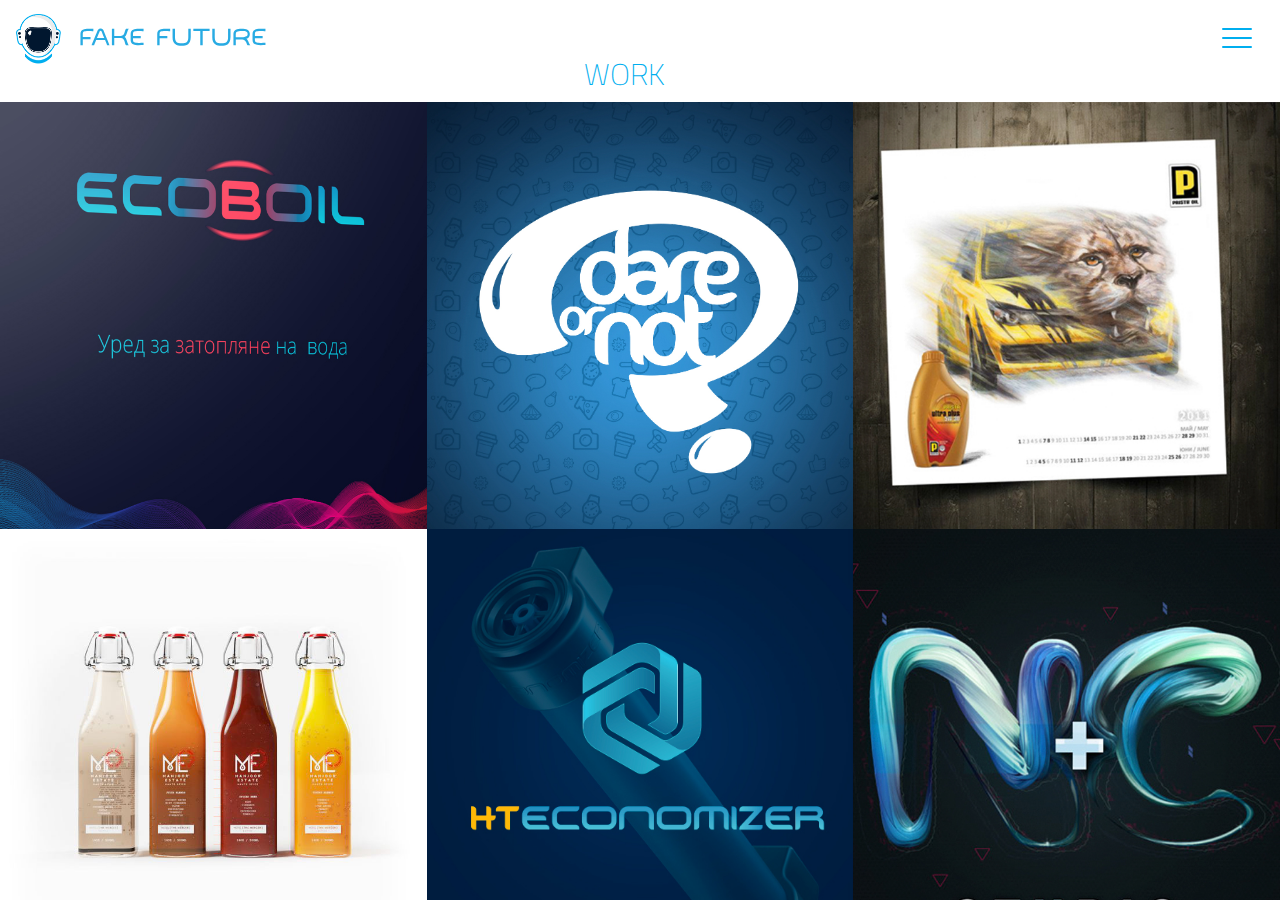
<file: fakefuture/work.html>
﻿<!doctype html>
<html>
<head>
	<meta charset="utf-8">
	<title>FAKE FUTURE</title>
	<link rel="shortcut icon" href="img/favicon2_360.png">
	<meta name="robots" content="noindex">
	<meta name="viewport" content="initial-scale=1, width=device-width, maximum-scale=1, minimum-scale=1, user-scalable=no">
	<meta name="description" content="Graphic Design Studio" />
	<meta name="keywords" content="Graphic Design, branding, illustration, web design, web development, mobile app design" />
	<meta name="author" content="Fake Future">
	<link href='http://fonts.googleapis.com/css?family=Raleway:200,400,800' rel='stylesheet' type='text/css'>
	<link href='http://fonts.googleapis.com/css?family=Titillium+Web:200,300,600,400,700,900' rel='stylesheet' type='text/css'>
	<link rel="stylesheet" href="http://cdnjs.cloudflare.com/ajax/libs/font-awesome/4.3.0/css/font-awesome.min.css">
	<link rel="stylesheet" type="text/css" href="css/bootstrap/css/bootstrap.css" />
	<link rel="stylesheet" type="text/css" href="css/onepage-scroll.css" />
	<script src="js/jquery-1.11.3.min.js"></script>
</head>
<body>
	<div id="work_menu" class='container-fluid'>
			<div id='menu_logo' class='row'>
				<div id='logo_icon' class='col-lg-3 col-md-3 col-sm-5 col-xs-5'>
					<a href='index.html'>
						<img class="logo" src="img/icon_fakefuture_fullcolor.png">
						<img class="logotype" src="img/fakefuture.svg">
					</a>
				</div>
				<div id="menu_icon" class='col-lg-3 col-lg-offset-6 col-md-3 col-md-offset-6 col-sm-5 col-sm-offset-2 col-xs-5 col-xs-offset-2' onclick='myfunction()'>
					<span></span>
					<span></span>
					<span></span>
				</div>
			</div>
			<div class="row title_row">
				<h2 class='col-lg-2 col-lg-offset-5 col-md-2 col-md-offset-5 col-sm-6 col-sm-offset-3 col-xs-6 col-xs-offset-3'>WORK</h2>
			</div>
			<div class="row tbl">
				<a href="#">
					<div class="col-lg-4 col-md-4 col-sm-6 col-xs-12 img1">
						<img src="img/1.jpg">
						<div class="col-lg-4 col-md-4 col-sm-6 col-xs-12 hov">
							<h3 id='hh'>PROJECT NAME</h3>
							<p>Some text about the project</p>
						</div>
					</div>
				</a>
				<a href="#">
					<div class="col-lg-4 col-md-4 col-sm-6 col-xs-12 img1">
						<img src="img/2.jpg">
						<div class="col-lg-4 col-md-4 col-sm-6 col-xs-12 hov">
							<h3>PROJECT NAME</h3>
							<p>Some text about the project</p>
						</div>
					</div>
				</a>
				<a href="#">
					<div class="col-lg-4 col-md-4 col-sm-6 col-xs-12 img1">
						<img src="img/3.jpg">
						<div class="col-lg-4 col-md-4 col-sm-6 col-xs-12 hov">
							<h3>PROJECT NAME</h3>
							<p>Some text about the project</p>
						</div>
					</div>
				</a>
				<a href="#">
					<div class="col-lg-4 col-md-4 col-sm-6 col-xs-12 img1">
						<img src="img/4.jpg">
						<div class="col-lg-4 col-md-4 col-sm-6 col-xs-12 hov">
							<h3>PROJECT NAME</h3>
							<p>Some text about the project</p>
						</div>
					</div>
				</a>
				<a href="project.html">
					<div class="col-lg-4 col-md-4 col-sm-6 col-xs-12 img1">
						<img src="img/5.jpg">
						<div class="col-lg-4 col-md-4 col-sm-6 col-xs-12 hov">
							<h3>PROJECT NAME</h3>
							<p>Some text about the project</p>
						</div>
					</div>
				</a>
				<a href="#">
					<div class="col-lg-4 col-md-4 col-sm-6 col-xs-12 img1">
						<img src="img/6.jpg">
						<div class="col-lg-4 col-md-4 col-sm-6 col-xs-12 hov">
							<h3>PROJECT NAME</h3>
							<p>Some text about the project</p>
						</div>
					</div>
				</a>
				<a href="#">
					<div class="col-lg-4 col-md-4 col-sm-6 col-xs-12 img1">
						<img src="img/7.jpg">
						<div class="col-lg-4 col-md-4 col-sm-6 col-xs-12 hov">
							<h3>PROJECT NAME</h3>
							<p>Some text about the project</p>
						</div>
					</div>
				</a>
				<a href="#">
					<div class="col-lg-4 col-md-4 col-sm-6 col-xs-12 img1">
						<img src="img/8.jpg">
						<div class="col-lg-4 col-md-4 col-sm-6 col-xs-12 hov">
							<h3>PROJECT NAME</h3>
							<p>Some text about the project</p>
						</div>
					</div>
				</a>
				<a href="#">
					<div class="col-lg-4 col-md-4 col-sm-6 col-xs-12 img1">
						<img src="img/9.jpg">
						<div class="col-lg-4 col-md-4 col-sm-6 col-xs-12 hov">
							<h3>PROJECT NAME</h3>
							<p>Some text about the project</p>
						</div>
					</div>
				</a>
			</div>
			<div class='row' id='footer'>
				<p class="text-center">Copyright <i class="fa fa-copyright"></i> 2015 fake Future. HANDCRAFTED WITH LOVE .</p>
			</div>
	</div>
	<div id="main_menu">

			<div class="row" id="first_table_row">
				<div class="col-lg-4 col-md-4 col-sm-6 col-xs-12">
					<a href="studio.html" id='studio_icon'><i class="fa fa-desktop fa-5x"></i><p>STUDIO</p></a>
				</div>
				<div class="col-lg-4 col-md-4 col-sm-6 col-xs-12">
					<a href="services.html"><i class="fa fa-space-shuttle fa-5x"></i><p>SERVICES</p></a>
				</div>
				<div class="col-lg-4 col-md-4 col-sm-6 col-xs-12">
					<a href="work.html"><i class="fa fa-diamond fa-5x"></i><p>WORK</p></a>
				</div>

				<div class="col-lg-4 col-md-4 col-sm-6 col-xs-12">
					<a href="skills.html"><i class="fa fa-gamepad fa-5x"></i><p>SKILLS</p></a>
				</div>
				<div class="col-lg-4 col-md-4 col-sm-6 col-xs-12">
					<a href="hireus.html" ><i class="fa fa-bicycle fa-5x"></i><p>HIRE US</p></a>
				</div>
				<div class="col-lg-4 col-md-4 col-sm-6 col-xs-12">
					<a href="contacts.html"><i class="fa fa-send fa-5x"></i><p>CONTACT</p></a>
				</div>
			</div>
		</div>
<script>
	document.getElementById('menu_icon').onclick = function myfunction() {
	document.getElementById('menu_icon').classList.toggle('open');
	var mm = document.getElementById('main_menu');
	if (mm.style.display == 'none' || mm.style.display == '') {
    mm.style.display = 'block'
    } else {
        mm.style.display = 'none'};
	}
</script>
<script>
	$(document).ready(function () {
		$(".img1").hover(function () {
        $(this).find('div').css('visibility', 'visible');
        $(this).find('h3').show(500);
        $(this).find('p').fadeIn(1200);
    },
    function () {
        $(this).find('div').css('visibility', 'hidden');
        $(this).find('h3').hide (100);
        $(this).find('p').fadeOut (100);
    });
});
</script>
</body>
</html>
</file>
<file: fakefuture/css/onepage-scroll.css>
body, html {
	margin: 0;
	overflow: hidden;
	-webkit-transition: opacity 400ms;
	-moz-transition: opacity 400ms;
	transition: opacity 400ms;
}

body, .onepage-wrapper, html {
	display: block;
	position: static;
	padding: 0;
	width: 100%;
	height: 100%;
}

.onepage-wrapper {
	width: 100%;
	height: 100%;
	display: block;
	position: relative;
	padding: 0;
	-webkit-transform-style: preserve-3d;
}

.onepage-wrapper .ops-section {
	width: 100%;
	height: 100%;
	position: relative;
}

.one1-pagination {
	position: absolute;
	right: 10px;
	top: 50%;
	z-index: 5;
	list-style: none;
	margin: 0;
	padding: 0;
}

.onepage-pagination li {
	padding: 0;
	text-align: center;
}

.onepage-pagination li a{
	padding: 10px;
	width: 4px;
	height: 4px;
	display: block;
}

.onepage-pagination li a:before{
	content: '';
	position: absolute;
	width: 4px;
	height: 4px;
	background: rgba(0,174,239,0.85);
	border-radius: 10px;
	-webkit-border-radius: 10px;
	-moz-border-radius: 10px;
}

.onepage-pagination li a.active:before{
	width: 10px;
	height: 10px;
	background: none;
	border: 1px solid #00aeef;
	margin-top: -4px;
	left: 8px;
}

.disabled-onepage-scroll, .disabled-onepage-scroll .wrapper {
	overflow: auto;
}

.disabled-onepage-scroll .onepage-wrapper .ops-section {
	position: relative !important;
	top: auto !important;
}

.disabled-onepage-scroll .onepage-wrapper {
	-webkit-transform: none !important;
	-moz-transform: none !important;
	transform: none !important;
	-ms-transform: none !important;
	min-height: 100%;
}

.disabled-onepage-scroll .onepage-pagination {
	display: none;
}

body.disabled-onepage-scroll, .disabled-onepage-scroll .onepage-wrapper, html {
	position: inherit;
}

.down_animation {
	position:fixed;
	bottom:0;
	left:50%;
	color:#00aeef;
	z-index:7;
	font-size:30px;
	-webkit-animation-name: example; /* Chrome, Safari, Opera */
  -webkit-animation-duration: 2s; /* Chrome, Safari, Opera */
  -webkit-animation-iteration-count: 333; /* Chrome, Safari, Opera */
  animation-name: example;
  animation-duration: 2s;
  animation-iteration-count: 333;
}

/* Chrome, Safari, Opera */
@-webkit-keyframes example {
    0%   {z-index:7; color:#00aeef; left:50%; bottom:0px;}
    40%  {z-index:7; color:#00aeef; left:50%; bottom:30px;}
    50%  {z-index:7; color:#00aeef; left:50%; bottom:0px;}
    60%  {z-index:7; color:#00aeef; left:50%; bottom:15px;}
    100% {z-index:7; color:#00aeef; left:50%; bottom:0px;}
}

/* Standard syntax */
@keyframes example {
    0%   {z-index:7; color:#00aeef; left:50%; bottom:0px;}
    40%  {z-index:7; color:#00aeef; left:50%; bottom:30px;}
    50%  {z-index:7; color:#00aeef; left:50%; bottom:0px;}
    60%  {z-index:7; color:#00aeef; left:50%; bottom:15px;}
    100% {z-index:7; color:#00aeef; left:50%; bottom:0px;}
}

#menu_logo {
	position: absolute;
	z-index: 7;
	list-style: none;
	margin: 0;
	padding: 0;
	width:100%;
	height:auto;
}

#logo_icon {
	padding:0;
}

#menu_icon {
	margin: 2.2%;
	float:right;
	width: 30px;
	height: 23px;
	position: relative;
}

#menu_icon span {
	display: block;
	position: absolute;
	height: 2px;
	width: 100%;
	background: #00aeef;
	border-radius: 9px;
	opacity: 1;
	left: 0;
	-webkit-transform: rotate(0deg);

	-moz-transform: rotate(0deg);
	-o-transform: rotate(0deg);
	transform: rotate(0deg);
	-webkit-transition: .25s ease-in-out;
	-moz-transition: .25s ease-in-out;
	-o-transition: .25s ease-in-out;
	transition: .25s ease-in-out;
}

#menu_icon span:nth-child(1) {
	top: 0px;
	-webkit-transform-origin: left center;
	-moz-transform-origin: left center;
	-o-transform-origin: left center;
	transform-origin: left center;
}

#menu_icon span:nth-child(2) {
	top: 9px;
	-webkit-transform-origin: left center;
	-moz-transform-origin: left center;
	-o-transform-origin: left center;
	transform-origin: left center;
}

#menu_icon span:nth-child(3) {
	top: 18px;
	-webkit-transform-origin: left center;
	-moz-transform-origin: left center;
	-o-transform-origin: left center;
	transform-origin: left center;
}

#menu_icon.open span:nth-child(1) {
	-webkit-transform: rotate(45deg);
	-moz-transform: rotate(45deg);
	-o-transform: rotate(45deg);
	transform: rotate(45deg);
	top: -1px;
	left: 4px;
}

#menu_icon.open span:nth-child(2) {
	width: 0%;
	opacity: 0;
}

#menu_icon.open span:nth-child(3) {
	-webkit-transform: rotate(-45deg);
	-moz-transform: rotate(-45deg);
	-o-transform: rotate(-45deg);
	transform: rotate(-45deg);
	top: 20px;
	left: 4px;
}

.logo {
	position:relative;
	float:left;
	width:16%;
	padding:0;
	margin:4%;
}

.logotype {
	float:left;
	margin:7.6% 0 0 0;
	width: 60%;
	padding:0;
}

#main_menu {
	position: relative;
	z-index: 6;
	float:right;
	background:white;
	width:100%;
	height:100%;
	display:none;
	overflow:auto;
}

.row {
	width:100%;
}

.row div a {
	position:relative;
	text-decoration:none;
	color:#00aeef;
}

#first_table_row div i {
	margin:30% 0 0 0;
}

#second_table_row div i {
	margin:20% 0 0 0;
}

.row a p {
	margin:10px 0 0 0;
	font-size:32px;
	font-family:'Titillium Web'
}

html {
	height: 100%;
}

body {
	padding: 0;
	text-align: center;
	font-family: 'Titillium Web';
	position: relative;
	margin: 0;
	height: 100%;
	-webkit-font-smoothing: antialiased;
}

.wrapper {
	height: 100% !important;
	height: 100%;
	margin: 0 auto;
}

.main {
	float: left;
	width: 100%;
	margin: 0 auto;
}

.main video {
	width:auto;
	height:auto;
	padding:0;
	}

.filter_on_video {
	background:rgba(0,52,71, 0.8);
	position:absolute;
	width:100%;
	height:100%;
	}

.page1, .page2, .page3, .page4 {
	margin:0;
	padding:0;
	}

.text_for_video {
	z-index:6;
	position:absolute;
	padding-top:15%;
}

#typed span {
	color:#00aeef;
	}

#typed {
	font-size:36px;
	color:#fff;
	font-weight:600;
	text-transform:uppercase;
	}

.page2 {
	background: #ffffff;
	background: -moz-linear-gradient(top,  #ffffff 0%, #ededed 100%);
	background: -webkit-linear-gradient(top,  #ffffff 0%,#ededed 100%);
	background: linear-gradient(to bottom,  #ffffff 0%,#ededed 100%);
	filter: progid:DXImageTransform.Microsoft.gradient( startColorstr='#ffffff', endColorstr='#ededed',GradientType=0 );
	}
.page2 div {
	padding:0;
	}

.page2 img {
	width:100%;
	height:auto;
	float:right;
	padding:10% 1% 1% 0;
}

.page2 h3 {
	color:#00aeef;
	padding:25% 0 0 0;
	margin:0;
	font-family:'Titillium Web';
	font-weight:100;
	font-size:42px;
	}

.page2 p {
	color:#00aeef;
	font-family:'Titillium Web';
	font-style:italic;
	font-weight:100;
	font-size:24px;
	}

.page3 {
	background-image: url('../img/line.png');
  background-size: 100% 50%;
  background-position:left bottom;
	background-repeat:no-repeat;
	}

.page3 div {
	padding:0;
	}

.page3 img {
	width:80%;
	height:auto;
	float:center;
}

.page3 h3 {
	color:#00aeef;
	padding:25% 0 0 0;
	margin:0;
	font-family:'Titillium Web';
	font-weight:100;
	font-size:42px;
	}

.page3 p {
	color:#00aeef;
	font-family:'Titillium Web';
	font-style:italic;
	font-weight:100;
	font-size:24px;
	}

.page4 {
	background: #ffffff;
	background: -moz-linear-gradient(top,  #ffffff 0%, #6ddbca 50%, #01a0aa 100%);
	background: -webkit-linear-gradient(top,  #ffffff 0%,#6ddbca 50%,#01a0aa 100%);
	background: linear-gradient(to bottom,  #ffffff 0%,#6ddbca 50%,#01a0aa 100%);
	filter: progid:DXImageTransform.Microsoft.gradient( startColorstr='#ffffff', endColorstr='#01a0aa',GradientType=0 );
}

.page4 img {
	width:150%;
	height:auto;
	float:right;
	margin:10% -30% 1% 0;
}

.page4 h3 {
	color:#505050;
	padding:25% 0 0 0;
	margin:0;
	font-family:'Titillium Web';
	font-weight:100;
	font-size:42px;
	}

.page4 p {
	color:#505050;
	font-family:'Titillium Web';
	font-style:italic;
	font-weight:100;
	font-size:24px;
	}

.main section .page_container {
	position: relative;
	top: 25%;
	margin: 0 auto 0;
	max-width: 950px;
	z-index: 3;
}

.main section {
	overflow: hidden;
}


body.disabled-onepage-scroll .onepage-wrapper section {
	min-height: 100%;
	height: auto;
}

body.disabled-onepage-scroll .main section .page_container, body.disabled-onepage-scroll .main section.page3 .page_container {
	padding: 20px;
	margin-top: 150px;
	-webkit-box-sizing: border-box;
	-moz-box-sizing: border-box;
	box-sizing: border-box;
}

body.disabled-onepage-scroll .main section.page1 > img {
	position: absolute;
	width: 80%;
	left: 10%;
}

body.disabled-onepage-scroll .main section > img {
	position: relative;
	max-width: 80%;
	bottom: 0;
}

body.disabled-onepage-scroll .main section.page3 .page_container {
	width: 90%;
	margin-left: auto;
	margin-right: auto;
	right: 0;
}

#studio_menu {
	position:absolute;
	background:#fff;
	width:100%;
	height:100%;
	top: 0px;
	right:0px;
	overflow:auto;
}

.studio_text {
	margin-top:3%;
	color:#00aeef;
	font-size:18px;
	font-weight:300;
}

#studio_menu  h2 {
	position:absolute;
	color:#00aeef;
	font-size: 30px;
	font-weight:200;
}

.columns_3 {
	margin-top:3%;
}

.columns_3 div {
	padding:0;
}

.columns_3 i {
	color:#00aeef;
}

 .columns_3 h3 {
	color:#00aeef;
	font-size:20px;
}

.columns_3 p {
	text-align: justify;
	font-size:10px;
}

.fa-bars {
	position:absolute;
	color:#00aeef;
	right:3%;
	font-size:300%;
	top:3%;
}

.abcd {
	position:absolute;
	color:#fff;
	right:3%;
	font-size:30px;
	top:3%;
	}

#studio_menu  h1 {
	color:#00aeef;
	font-size:36px;
	font-weight:200;
	text-align:center;
	margin:15% 0 0 0;
}

.love {
	font-weight:800;
}

#studio_menu p {
	color:#00aeef;
	font-size:18px;
	font-weight:300;
}

.buttons_row {
	margin-top:3%;
}

.buttons_row button {
	border: 1px solid #00aeef;
	background:#fff;
	color:#00aeef;
	margin:1% 0;
	width:30%;
	font-size:30px;
}

.buttons_row button:hover {
	background:#00aeef;
	color:#fff;
}

#services_menu {
	position:absolute;
	background:#fff;
	width:100%;
	height:100%;
	top: 0px;
	right:0px;
	overflow:auto;
}

.columns_4 {
	margin-top:3%;
}

.columns_4 i {
	color:#00aeef;
}

.columns_4 h3 {
	color:#00aeef;
	font-size:20px;
	text-align: center;
}

.columns_4 p {
	text-align: center;
	color:#00aeef;
	font-size:18px;
}

.columns_5 {
	margin-top:3%;
}

.columns_5 i {
	color:#00aeef;
}

.columns_5 h3 {
	color:#00aeef;
	font-size:20px;
	text-align: center;
}

.columns_5 p {
	text-align: center;
	color:#00aeef;
	font-size:18px;
}

#work_menu {
	position:absolute;
	background:#fff;
	width:100%;
	height:100%;
	top: 0px;
	right:0px;
	overflow:auto;
}

#work_menu h2 {
	position:absolute;
	color:#00aeef;
	font-size: 30px;
	font-weight:200;
}

.tbl {
	margin:5% 0 0 0;

}

.tbl div {
	padding:0;
}

.tbl img {
	width:100%;
	padding:0;
}
.hov {
	visibility:hidden;
	position:absolute;
	margin-top:-100%;
	width:100%;
	height:100%;
	background: rgba(0,0,0,0.8);
	}

.hov h3 {
	margin-top:20%;
	color:#00aeef;
	font-size:30px;
	opacity:1;
	display:none;
	}

a .hov p {
	color:#fff;
	margin-top:20%;
	font-size:20px;
	display:none;
	opacity:1;
}

.title_row {
	width: 100%;
	height:auto;
	padding:0;
	margin-top:3%;
	}

.gallery {
	padding-top: 10%;
	margin:0;
}

.gallery div {
	padding: 0;
}

.gallery div img {
	width: 100%;
	height: auto;
}

.con_address {
	height:auto;
	margin-top:5%;
	padding:0;
}

.con_address p {
	font-weight: 300;
}

.left-column p:first-child, .right-column p:first-child {
	font-size:20px;
	}

#skills_menu {
	position:absolute;
	background:#fff;
	width:100%;
	height:100%;
	top: 0px;
	right:0px;
	overflow:auto;
}

.row_title {
	margin-top:3%;
	color:#00aeef;
}

#skills_menu .columns_3 {
	margin-top:12%;
}

#skills_menu .columns_3 h3 {
	font-size:24px;
}

#skills_menu .columns_3 p {
	color:#00aeef;
	font-size:18px;
}

#contacts_menu {
	position:absolute;
	background:#fff;
	width:100%;
	height:100%;
	top: 0px;
	right:0px;
	overflow:auto;
}

.first-row i {
	position:absolute;
	color:#00aeef;
	top: 3%;
	right:1%;
	font-weight: 200;
}

#contacts_menu h2 {
	position:absolute;
	color:#00aeef;
	font-size: 30px;
	font-weight:200;
}

.left-column, .right-column {
	color:#00aeef;
	font-size:18px;
	font-weight:200;
}

.left-column i, .right-column i {
	font-size:18px;
	margin:2px 15px 0  0;
	float:left;
}

.left-column span, .right-column span {
	float:left;
	margin:0;
	}

.social_nets {
	height: auto;
	margin-top:2%;
}

.social_nets i {
	color:#00aeef;
	margin: 0 5% 0 0
}

.con_buttons {
	width: 100%;
	height:auto;
	padding:0;
	margin-top:2%;
}

.con_buttons input {
	margin:5px 0;
	background:#00aeef;
	color:white;
	border:none;
	text-indent: 10px;
	width:50%;
	font-size:18px;
	font-weight:200;
}
::-webkit-input-placeholder {
	color:white;
}

::-moz-placeholder {
	color:white;
}

:-ms-input-placeholder {
	color:white;
}

.con_buttons textarea {
	background:#00aeef;
	border:none;
	color:white;
	text-indent:10px;
	width:50%;
	margin: 5px 0;
	font-size:18px;
	font-weight:200;
}

.con_buttons button {
	color:#00aeef;
	background:white;
	font-size:30px;
	text-align:center;
	border: 1px solid #00aeef;
	width:50%;
	margin:25px 0 10px 0;
}

.con_buttons button:hover {
	color:white;
	background:#00aeef;
}

.error_message { background: #00aeef; color:white; width: 30%; position: relative}

#footer {
 bottom:1%;
 width:100%;
}

#footer p{
	width: 100%;
	height:auto;
	color:#00aeef;
	font-size:10px;
	padding-top:1%;
}

.row-map {
	position:absolute;
	bottom:-1%;
	weight:100%;
	margin-left:auto;
	margin-right:auto;
}

#hireus_menu {
	position:absolute;
	visibility:hidden ;
	background:#00aeef;
	width:100%;
	height:100%;
	z-index: 6;
	top: 0px;
	right:0px;
}

.zoom_effect {
	-webkit-transform: scale(1.2);
    -moz-transform: scale(1.2);
    -o-transform: scale(1.2);
    transform: scale(1.2);
	}

@media only screen and (max-width: 1000px){
	.tbl {
		margin-top: 8%;
	}
	.left-column, .right-column {
		margin:3% 0 0 5%;
	}
	}

@media only screen and (max-width: 800px){
	.buttons_row button {
		font-size:20px;
	}
	.tbl{
		margin-top: 10%;
	}
	.left-column, .right-column {
		margin:5% 0 0 5%;
	}
	.con_buttons button {
		font-size: 28px;
	}
	.gallery{
		padding-top: 12%;
	}
}

@media only screen and (max-width: 600px){
	.buttons_row button {
		font-size:16px;
	}
	.tbl {
		margin-top: 15%;
	}
	.left-column {
		margin: 12% 0 0 10%;
	}
	.right-column {
		margin:5% 0 0 10%;
	}
	.social_nets {
	 margin:5% 0;
	}
	.con_buttons button {
		font-size: 24px;
	}
	.gallery{
		padding-top: 15%;
	}
}

@media only screen and (max-width: 380px){
	.buttons_row button {
		font-size:10px;
	}
	.buttons_row {
		margin-left: 1%;
	}
	.tbl {
		margin-top: 20%;
	}
	.left-column {
		margin: 20% 0 0 5%;
	}
	.right-column{
		margin: 5% 0 0 5%;
	 }
	 .social_nets {
		margin:7% 0;
	 }
	.con_buttons button {
		font-size: 20px;
	}
	.gallery{
		padding-top: 20%;
	}

}
</file>
<file: fakefuture/css/component.css>
article,aside,details,figcaption,figure,footer,header,hgroup,main,nav,section,summary{display:block;}audio,canvas,video{display:inline-block;}audio:not([controls]){display:none;height:0;}[hidden]{display:none;}html{font-family:sans-serif;-ms-text-size-adjust:100%;-webkit-text-size-adjust:100%;}body{margin:0;}a:focus{outline:thin dotted;}a:active,a:hover{outline:0;}h1{font-size:2em;margin:0.67em 0;}abbr[title]{border-bottom:1px dotted;}b,strong{font-weight:bold;}dfn{font-style:italic;}hr{-moz-box-sizing:content-box;box-sizing:content-box;height:0;}mark{background:#ff0;color:#000;}code,kbd,pre,samp{font-family:monospace,serif;font-size:1em;}pre{white-space:pre-wrap;}q{quotes:"\201C" "\201D" "\2018" "\2019";}small{font-size:80%;}sub,sup{font-size:75%;line-height:0;position:relative;vertical-align:baseline;}sup{top:-0.5em;}sub{bottom:-0.25em;}img{border:0;}svg:not(:root){overflow:hidden;}figure{margin:0;}fieldset{border:1px solid #c0c0c0;margin:0 2px;padding:0.35em 0.625em 0.75em;}legend{border:0;padding:0;}button,input,select,textarea{font-family:inherit;font-size:100%;margin:0;}button,input{line-height:normal;}button,select{text-transform:none;}button,html input[type="button"],input[type="reset"],input[type="submit"]{-webkit-appearance:button;cursor:pointer;}button[disabled],html input[disabled]{cursor:default;}input[type="checkbox"],input[type="radio"]{box-sizing:border-box;padding:0;}input[type="search"]{-webkit-appearance:textfield;-moz-box-sizing:content-box;-webkit-box-sizing:content-box;box-sizing:content-box;}input[type="search"]::-webkit-search-cancel-button,input[type="search"]::-webkit-search-decoration{-webkit-appearance:none;}button::-moz-focus-inner,input::-moz-focus-inner{border:0;padding:0;}textarea{overflow:auto;vertical-align:top;}table{border-collapse:collapse;border-spacing:0;}

*, *:after, *:before { -webkit-box-sizing: border-box; -moz-box-sizing: border-box; box-sizing: border-box; }
.clearfix:before, .clearfix:after { content: ''; display: table; }
.clearfix:after { clear: both; }

body {
	color: rgb(0,174, 239);
	font-size: 100%;
	line-height: 1.25;
	font-family: 'Titillium Web'
}

@font-face {
	font-weight: normal;
	font-style: normal;
	font-family: 'icomoon';
	src:url('../fonts/icomoon/icomoon.eot?-9heso');
	src:url('../fonts/icomoon/icomoon.eot?#iefix-9heso') format('embedded-opentype'),
		url('../fonts/icomoon/icomoon.woff?-9heso') format('woff'),
		url('../fonts/icomoon/icomoon.ttf?-9heso') format('truetype'),
		url('../fonts/icomoon/icomoon.svg?-9heso#icomoon') format('svg');
}

#hireus_menu {
	position:absolute;
	width:100%;
	height:100%;
	background:#fff;
}

.title_row {
	width:100%;
	height:auto;
	margin-top:3%;
	padding:0;
}

.title_row h2 {
	position:absolute;
	color:#00aeef;
	font-size: 30px;
	font-weight:200;
	text-align: center;
}

.under_title_row {
	width:100%;
	height:auto;
	margin-top:5%;
	padding:0;
}

.under_title_row p{
	font-size:18px;
	text-align: center;
}

#sectionhideus {
	width:100%;
	height:auto;
	margin-top:10%;
	background: #fff;
	text-align: center;
}

.hireus_header {
	position: absolute;
  z-index: 6;
  list-style: none;
  margin: 0;
  padding: 0;
  width: 100%;
  height: auto;
}

.logo {
    position: relative;
    float: left;
    width: 6%;
    padding: 1%;
}

.logotype {
    float: left;
    padding: 1.9% 0 0 0;
    width: 15%;
}

.hireus_header i {
	position:absolute;
	font-size:420%;
	top:30%;
	right:3%;
	color:#00aeef;
}

.simform {
	position: relative;
	max-width: 70%;
	width: 100%;
	text-align: left;
	font-size: 2.5em;
	z-index:4;
}

.simform .submit {
	display: none;
}



/* Question list style */
.simform ol {
	margin: 0;
	padding: 0;
	list-style: none;
	position: relative;
	-webkit-transition: height 0.4s;
	transition: height 0.4s;
}

.simform ol:before {
	content: '';
	background-color: rgba(0,0,0,0.1);
	position: absolute;
	left: 0;
	bottom: 0;
	width: 100%;
	height: 2.35em;
}

.questions li {
	position: relative;
	visibility: hidden;
	height: 0;
	-webkit-transition: visibility 0s 0.4s, height 0s 0.4s;
	transition: visibility 0s 0.4s, height 0s 0.4s;
}

.questions li.current,
.no-js .questions li {
	visibility: visible;
	height: auto;
	-webkit-transition: none;
	transition: none;
}

/* Labels */
.questions li > span {
	display: block;
	overflow: hidden;
}

.questions li > span label {
	display: block;
	color:rgb(0,174, 239,);
	-webkit-transition: -webkit-transform 0.4s;
	transition: transform 0.4s;
	-webkit-transform: translateY(-100%);
	transform: translateY(-100%);
}

.questions li.current > span label,
.no-js .questions li > span label {
	-webkit-transition: none;
	transition: none;
	-webkit-transform: translateY(0);
	transform: translateY(0);
}

 .questions li.current > span label {
	-webkit-animation: moveUpFromDown 0.4s both;
	animation: moveUpFromDown 0.4s both;
}

@-webkit-keyframes moveUpFromDown {
	from { -webkit-transform: translateY(100%); }
	to { -webkit-transform: translateY(0); }
}

@keyframes moveUpFromDown {
	from { -webkit-transform: translateY(100%); transform: translateY(100%); }
	to { -webkit-transform: translateY(0); transform: translateY(0); }
}

/* Input field */
.questions input {
	display: block;
	margin: 0.3em 0 0 0;
	padding: 0.5em 1em 0.5em 0.7em;
	width: calc(100% - 2em);
	border: none;
	background: transparent;
	color: rgba(0,174,239,0.8);
	font-size: 1em;
	line-height: 1;
	opacity: 0;
	-webkit-transition: opacity 0.3s;
	transition: opacity 0.3s;
}

.questions .current input,
.no-js .questions input {
	opacity: 1;
}

.questions input:focus,
.simform button:focus {
	outline: none;
}

/* Next question button */
.next {
	position: absolute;
	right: 0;
	display: block;
	margin: -5.5% 1% 0 0;
	width: 2em;
	height: 2em;
	border: none;
	background: none;
	color: rgba(0,174,239,0.4);
	text-align: center;
	opacity: 0;
	cursor: pointer;
	-webkit-transition: -webkit-transform 0.3s, opacity 0.3s;
	transition: transform 0.3s, opacity 0.3s;
	-webkit-transform: translateX(-20%);
	transform: translateX(-20%);
	pointer-events: none;
	-webkit-tap-highlight-color: rgba(0,174, 239, 0);
}

.next:hover {
	color: rgba(0,174, 239, 0.5);
}

.next::after {
	position: absolute;
	top: 0;
	left: 0;
	width: 100%;
	height: 100%;
	content: "\e600";
	text-transform: none;
	font-weight: normal;
	font-style: normal;
	font-variant: normal;
	font-family: 'icomoon';
	line-height: 2;
	speak: none;
	-webkit-font-smoothing: antialiased;
	-moz-osx-font-smoothing: grayscale;
}

.next.show {
	opacity: 1;
	-webkit-transform: translateX(0);
	transform: translateX(0);
	pointer-events: auto;
}

/* Progress bar */
.simform .progress {
	width: 0%;
	height: 0.15em;
	background: rgba(0,174, 239,0.3);
	-webkit-transition: width 0.4s ease-in-out;
	transition: width 0.4s ease-in-out;
}

.simform .progress::before {
	position: absolute;
	top: auto;
	width: auto;
	height: inherit;
	background: rgba(0,174, 239, 0.05);
	content: '';
}

/* Number indicator */
.simform .number {
	position: absolute;
	right: 0;
	overflow: hidden;
	margin: 0 1% 0 0;
	width: 3em;
	font-weight: 700;
	font-size: 16px;
}

.simform .number:after {
	position: absolute;
	left: 50%;
	content: '/';
	opacity: 0.4;
	-webkit-transform: translateX(-50%);
	transform: translateX(-50%);
}

.simform .number span {
	float: right;
	width: 40%;
	text-align: center;
}

.simform .number .number-current {
	float: left;
}

.simform .number-next {
	position: absolute;
	left: 0;
}

.simform.show-next .number-current {
	-webkit-transition: -webkit-transform 0.4s;
	transition: transform 0.4s;
	-webkit-transform: translateY(-100%);
	transform: translateY(-100%);
}

.simform.show-next .number-next {
	-webkit-animation: moveUpFromDown 0.4s both;
	animation: moveUpFromDown 0.4s both;
}

/* Error and final message */
.simform .error-message,
.simform .final-message {
	position: absolute;
	visibility: hidden;
	opacity: 0;
	-webkit-transition: opacity 0.4s;
	transition: opacity 0.4s;
}

.simform .error-message {
	padding: 0.4em 3.5em 0 0;
	width: 100%;
	color: rgba(0,174, 239,0.7);
	font-style: italic;
	font-size: 16px;
}

.final-message {
	top: 150%;
	left: 0;
	width: 100%;
	text-align: center;
	-webkit-transform: translateY(-50%);
	transform: translateY(-50%);
}

.error-message.show,
.final-message.show {
	visibility: visible;
	opacity: 1;
}

.final-message.show {
	-webkit-transition-delay: 0.5s;
	transition-delay: 0.5s;
}

/* Final hiding of form / showing message */
.simform-inner.hide {
	visibility: hidden;
	opacity: 0;
	-webkit-transition: opacity 0.3s, visibility 0s 0.3s;
	transition: opacity 0.3s, visibility 0s 0.3s;
}

/* No JS Fallback */
.no-js .simform {
	font-size: 1.75em;
}

.no-js .questions li {
	padding: 0 0 2em;
}

.no-js .simform .submit {
	display: block;
	float: right;
	padding: 10px 20px;
	border: none;
	background: rgba(0,0,0,0.3);
	color: rgba(0,0,0,0.4);
}

.no-js .simform .controls {
	display: none;
}

/* Remove IE clear cross */
input[type=text]::-ms-clear {
    display: none;
}

/* Adjust form for smaller screens */
@media screen and (max-width: 44.75em) {
	.simform {
		font-size: 1.8em;
	}
}

@media screen and (max-width: 33.5625em) {
	.simform {
		font-size: 1.2em;
	}
}

#menu_icon {
	margin: 2.2%;
	float:right;
	width: 30px;
	height: 23px;
	position: relative;
}

#menu_icon span {
	display: block;
	position: absolute;
	height: 2px;
	width: 100%;
	background: #00aeef;
	border-radius: 9px;
	opacity: 1;
	left: 0;
	-webkit-transform: rotate(0deg);
	-moz-transform: rotate(0deg);
	-o-transform: rotate(0deg);
	transform: rotate(0deg);
	-webkit-transition: .25s ease-in-out;
	-moz-transition: .25s ease-in-out;
	-o-transition: .25s ease-in-out;
	transition: .25s ease-in-out;
}

#menu_icon span:nth-child(1) {
	top: 0px;
	-webkit-transform-origin: left center;
	-moz-transform-origin: left center;
	-o-transform-origin: left center;
	transform-origin: left center;
}

#menu_icon span:nth-child(2) {
	top: 9px;
	-webkit-transform-origin: left center;
	-moz-transform-origin: left center;
	-o-transform-origin: left center;
	transform-origin: left center;
}

#menu_icon span:nth-child(3) {
	top: 18px;
	-webkit-transform-origin: left center;
	-moz-transform-origin: left center;
	-o-transform-origin: left center;
	transform-origin: left center;
}

#menu_icon.open span:nth-child(1) {
	-webkit-transform: rotate(45deg);
	-moz-transform: rotate(45deg);
	-o-transform: rotate(45deg);
	transform: rotate(45deg);
	top: -1px;
	left: 4px;
}

#menu_icon.open span:nth-child(2) {
	width: 0%;
	opacity: 0;
}

#menu_icon.open span:nth-child(3) {
	-webkit-transform: rotate(-45deg);
	-moz-transform: rotate(-45deg);
	-o-transform: rotate(-45deg);
	transform: rotate(-45deg);
	top: 20px;
	left: 4px;
}

#logo_icon {
	padding:0;
}


.logo {
	position:relative;
	float:left;
	width:16%;
	padding:0;
	margin:4%;
}

.logotype {
	float:left;
	margin:7.6% 0 0 0;
	width: 60%;
	padding:0;
}

#footer {
 position:fixed;
 bottom:1%;
 width:100%;
}

#footer p{
	width: 100%;
	height:auto;
	color:#00aeef;
	font-size:10px;
}

#main_menu {
	position: relative;
	z-index: 5;
	background:white;
	width:100%;
	height:100%;
	display:none;
}

#menu_logo {
	position: absolute;
	z-index: 7;
	list-style: none;
	margin: 0;
	padding: 0;
	width:100%;
	height:auto;
}

.logo {
	position:relative;
	float:left;
	width:16%;
	padding:0;
	margin:4%;
}

.logotype {
	float:left;
	margin:7.6% 0 0 0;
	width: 60%;
	padding:0;
}

#menu_icon {
	margin: 2.2%;
	float:right;
	width: 30px;
	height: 23px;
	position: relative;
}

#first_table_row a {
	text-decoration:none;
	}

#first_table_row div i {
	margin:30% 0 0 43%;
	color:#00aeef;
}

.row a p {
	margin:10px 0 0 0;
	font-size:32px;
	font-family:'Titillium Web';
	text-align: center;
	color:#00aeef;
}

@media only screen and (max-width: 1000px) {
    .next {
    	margin: -7.5% 2% 0 0;
    }
		.under_title_row {
    	margin-top:10%;
    	}
}

@media only screen and (max-width: 800px) {
    .next {
    	margin: -10% 5% 0 0;
    }
    .under_title_row {
    	margin-top:15%;
    	}
}

@media only screen and (max-width: 600px) {
    .next {
    	margin: -7% 5% 0 0;
    }
    .under_title_row {
    	margin-top:15%;
    	}
			.number span{
				font-size: 12px;
			}
			.error-message.show {
				font-size:12px;
				}
 			.final-message.show {
 				font-size:12px;
 				}
}

@media only screen and (max-width: 380px) {
    .next {
    	margin: -11% 6% 0 0;
    }
    .under_title_row {
    	margin-top:25%;
    	}
			.number span{
				font-size: 10px;
			}
			.simform .number {
				margin: 0 3% 0 0;
			}
			.error-message.show {
				font-size:10px;
				}
 			.final-message.show {
 				font-size:10px;
 				}
}
</file>
